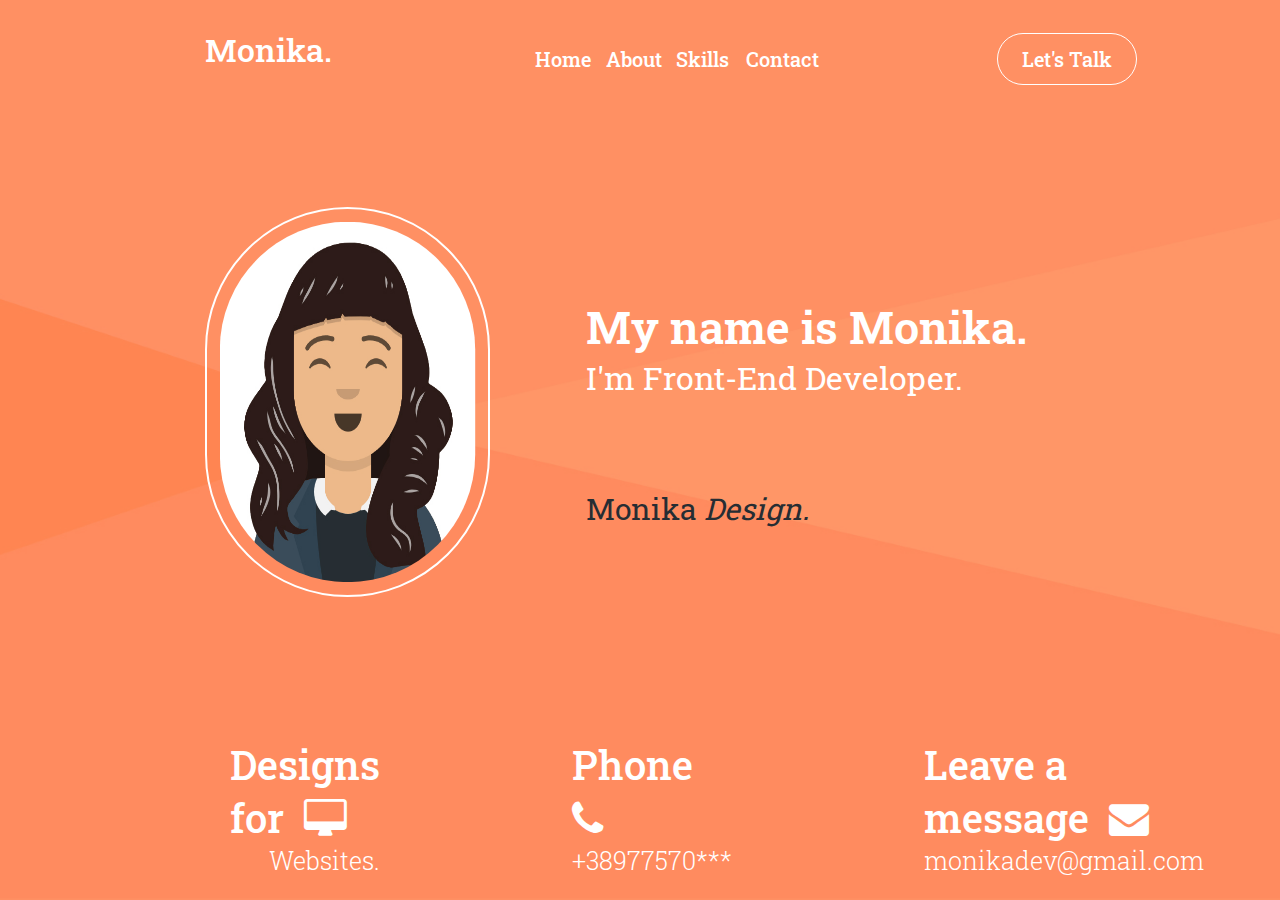
<file: html/index.html>
<!DOCTYPE html>
<html lang="en">
<head>
    <meta charset="UTF-8">
    <meta name="viewport" content="width=device-width, initial-scale=1.0">
    <title>Domasna rabota po predmetot ONVD</title>
    <link rel="stylesheet" href="../css/main.css">

    <link rel="preconnect" href="https://fonts.googleapis.com">
<link rel="preconnect" href="https://fonts.gstatic.com" crossorigin>
<link href="https://fonts.googleapis.com/css2?family=Open+Sans:ital,wght@0,300;0,800;1,300&family=Roboto+Slab:wght@100;200;300;400;500;600;700;800;900&display=swap" rel="stylesheet">

<link rel="stylesheet" href="https://cdnjs.cloudflare.com/ajax/libs/font-awesome/4.7.0/css/font-awesome.min.css">
</head>
<body>

    <div class="container">
        <div class="nav-bar">
            <div class="item name">
                <h1>Monika.</h1>
            </div>

            <div class="item nav">
                <ul>
                    <li><a href="index.html" class="list">Home</a></li>
                    <li><a href="about.html" class="list">About</a></li>
                    <li><a href="skills.html" class="list">Skills</a></li>
                    <li><a href="contact.html" class="list">Contact</a></li>
                </ul>
            </div>

            <div class="item btn">
                <a href="about.html">Let's Talk</a>
            </div>
        </div>

        <div class="mid">
            <div class="item left">
                <img src="../images/profile.jpg" alt="">
            </div>
            <div class="item right">
                <h1>My name is Monika.</h1>
                <h1>I'm Front-End Developer.</h1>
                <h2>Monika <span>Design.</span></h2>
            </div>
        </div>

        <div class="footer">
            <div class="item left">
                <h2>Designs for &nbsp;<i class="fa fa-desktop"></i></h2>
                <h2>Websites.</h2>
            </div>
            <div class="item center">
                <h2>Phone &nbsp<i class="fa fa-phone"></i></h2>
                <h2>+38977570***</h2>
            </div>
            <div class="item end">
                <h2>Leave a message &nbsp;<i class="fa fa-envelope"></i></i></h2>
                <h2>monikadev@gmail.com</h2>
            </div>
        </div>
    </div>
    
</body>
</html>
</file>
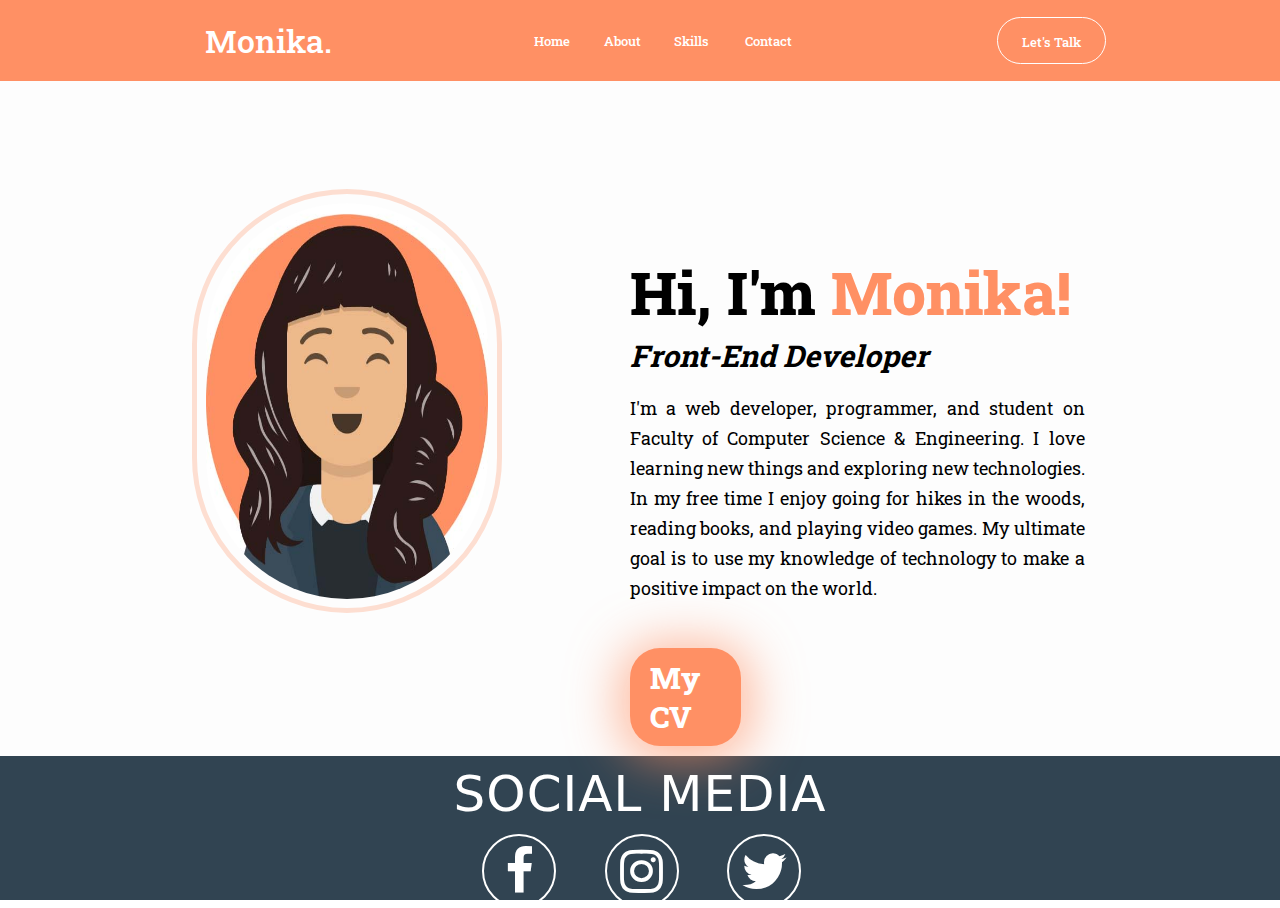
<file: html/about.html>
<!DOCTYPE html>
<html lang="en">
<head>
    <meta charset="UTF-8">
    <meta name="viewport" content="width=device-width, initial-scale=1.0">
    <title>Domasna rabota po predmetot ONVD</title>
    <link rel="stylesheet" href="../css/about.css">

    <link rel="preconnect" href="https://fonts.googleapis.com">
<link rel="preconnect" href="https://fonts.gstatic.com" crossorigin>
<link href="https://fonts.googleapis.com/css2?family=Open+Sans:ital,wght@0,300;0,800;1,300&family=Roboto+Slab:wght@100;200;300;400;500;600;700;800;900&display=swap" rel="stylesheet">

<link rel="stylesheet" href="https://cdnjs.cloudflare.com/ajax/libs/font-awesome/4.7.0/css/font-awesome.min.css">
</head>
<body>

    <div class="container">
        <div class="nav-bar">
            <div class="item name">
                <h1>Monika.</h1>
            </div>

            <div class="item nav">
                <ul>
                    <li><a href="index.html" class="list">Home</a></li>
                    <li><a href="about.html" class="list">About</a></li>
                    <li><a href="skills.html" class="list">Skills</a></li>
                    <li><a href="contact.html" class="list">Contact</a></li>
                </ul>
            </div>

            <div class="item btn">
                <a href="">Let's Talk</a>
            </div>
        </div>

        <div class="mid">
            <div class="item left">
                <img src="../images/profile1.jpg" alt="">
            </div>
            <div class="item right">
                <div class="group">
                    <h1>Hi, I'm <span>Monika!</span></h1>
                    <h2>Front-End Developer</h2>
                    <p>I'm a web developer, programmer, and student on Faculty of Computer Science & Engineering. I love learning new things and exploring new technologies. In my free time I enjoy going for hikes in the woods, reading books, and playing video games. My ultimate goal is to use my knowledge of technology to make a positive impact on the world.</p>
                    <div class="cv">
                        <a href="">My CV</a>
                        </div>
                </div>
            </div>
        </div>

        <footer>
            <h1>Social Media</h1>
            <ul class="social">
                <li><a href="" class="fa fa-facebook"></a></li>
                <li><a href="" class="fa fa-instagram"></a></li>
                <li><a href="" class="fa fa-twitter"></a></li>
            </ul>
        </footer>
    </div>
    
</body>
</html>
</file>
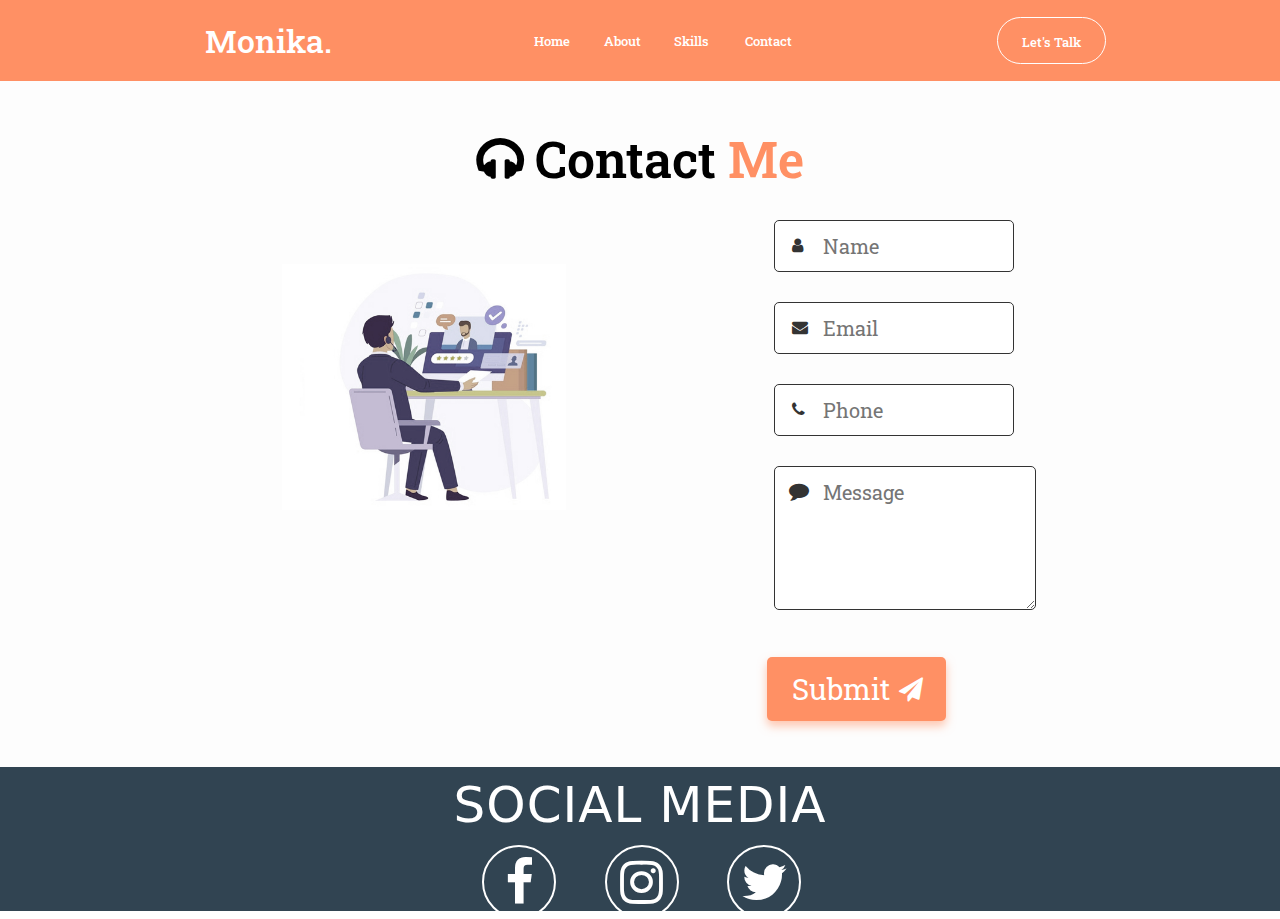
<file: html/contact.html>
<!DOCTYPE html>
<html lang="en">
<head>
    <meta charset="UTF-8">
    <meta name="viewport" content="width=device-width, initial-scale=1.0">
    <title>Domasna rabota po predmetot ONVD</title>
    <link rel="stylesheet" href="../css/contact.css">

    <link rel="preconnect" href="https://fonts.googleapis.com">
<link rel="preconnect" href="https://fonts.gstatic.com" crossorigin>
<link href="https://fonts.googleapis.com/css2?family=Open+Sans:ital,wght@0,300;0,800;1,300&family=Roboto+Slab:wght@100;200;300;400;500;600;700;800;900&display=swap" rel="stylesheet">

<link rel="stylesheet" href="https://cdnjs.cloudflare.com/ajax/libs/font-awesome/4.7.0/css/font-awesome.min.css">
</head>
<body>

    <div class="container">
        <div class="nav-bar">
            <div class="item name">
                <h1>Monika.</h1>
            </div>

            <div class="item nav">
                <ul>
                    <li><a href="index.html" class="list">Home</a></li>
                    <li><a href="about.html" class="list">About</a></li>
                    <li><a href="skills.html" class="list">Skills</a></li>
                    <li><a href="contact.html" class="list">Contact</a></li>
                </ul>
            </div>

            <div class="item btn">
                <a href="">Let's Talk</a>
            </div>
        </div>

        <div class="title">
            <h1><i class="fa fa-headphones"></i> Contact <span>Me</span></h1>
        </div>

        <div class="mid">
            <div class="item left">
                
            </div>
            <div class="item right">
                <form id="contact-form">
                    <div class="form-group">
                      <div class="field">
                        <input type="text" name="name" placeholder="Name" required>
                        <i class='fa fa-user'></i>
                      </div>
                      <div class="field">
                        <input type="text" name="email" placeholder="Email" required>
                        <i class='fa fa-envelope'></i>
                      </div>
                      <div class="field">
                        <input type="text" name="phone" placeholder="Phone">
                        <i class='fa fa-phone'></i>
                      </div>
                      <div class="message">
                      <textarea placeholder="Message" name="message" required></textarea>
                      <i class="fa fa-comment"></i>
                      </div>
                      </div>
                    <div class="button-area">
                      <button type="submit">
                        Submit <i class="fa fa-paper-plane"></i></button>
                    </div>
                  </form>
            </div>
        </div>
        

        <footer>
            <h1>Social Media</h1>
            <ul class="social">
                <li><a href="" class="fa fa-facebook"></a></li>
                <li><a href="" class="fa fa-instagram"></a></li>
                <li><a href="" class="fa fa-twitter"></a></li>
            </ul>
        </footer>
    </div>
    
</body>
</html>
</file>
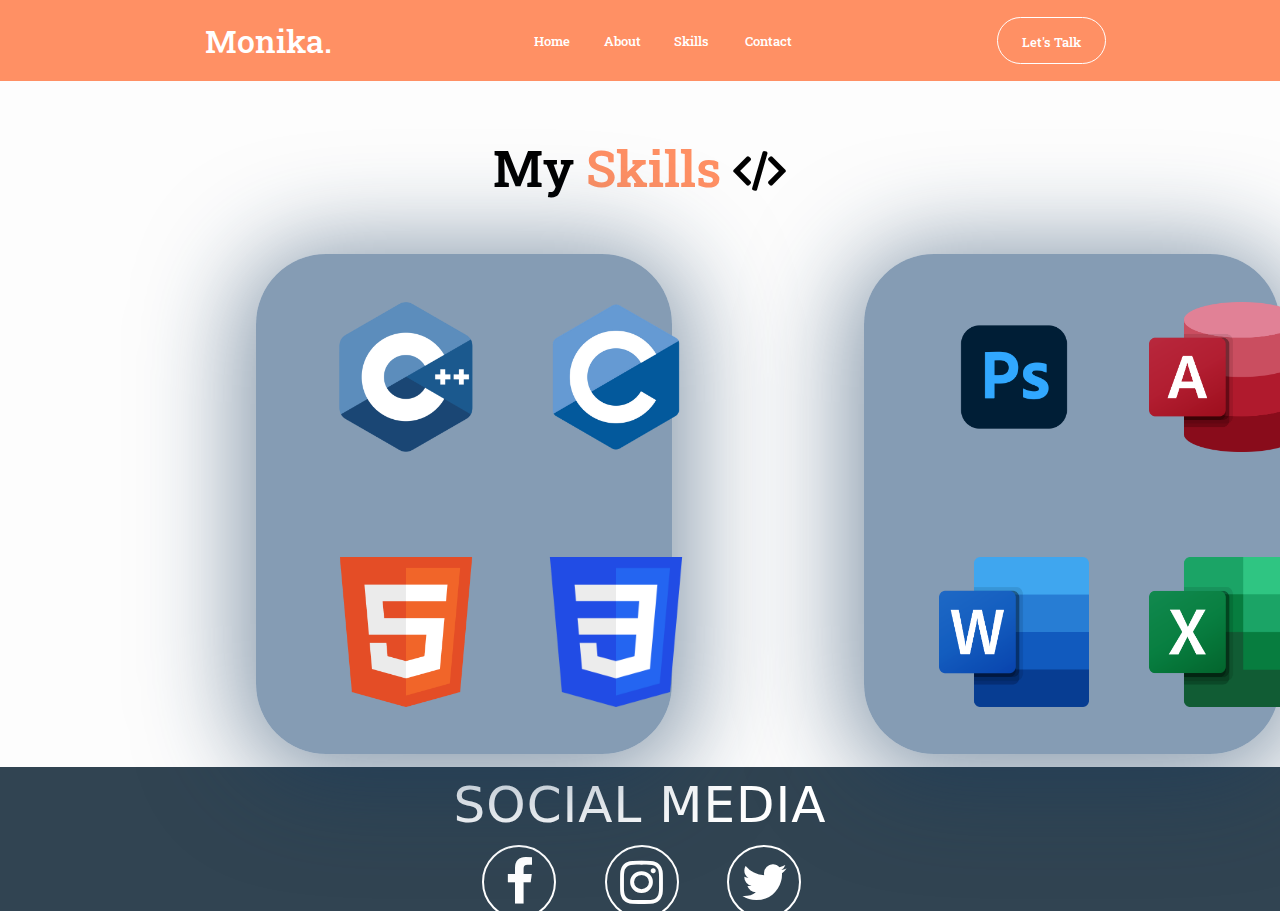
<file: html/skills.html>
<!DOCTYPE html>
<html lang="en">
<head>
    <meta charset="UTF-8">
    <meta name="viewport" content="width=device-width, initial-scale=1.0">
    <title>Domasna rabota po predmetot ONVD</title>
    <link rel="stylesheet" href="../css/skills.css">

    <link rel="preconnect" href="https://fonts.googleapis.com">
<link rel="preconnect" href="https://fonts.gstatic.com" crossorigin>
<link href="https://fonts.googleapis.com/css2?family=Open+Sans:ital,wght@0,300;0,800;1,300&family=Roboto+Slab:wght@100;200;300;400;500;600;700;800;900&display=swap" rel="stylesheet">

<link rel="stylesheet" href="https://cdnjs.cloudflare.com/ajax/libs/font-awesome/4.7.0/css/font-awesome.min.css">
</head>
<body>

    <div class="container">
        <div class="nav-bar">
            <div class="item name">
                <h1>Monika.</h1>
            </div>

            <div class="item nav">
                <ul>
                    <li><a href="index.html" class="list">Home</a></li>
                    <li><a href="about.html" class="list">About</a></li>
                    <li><a href="skills.html" class="list">Skills</a></li>
                    <li><a href="contact.html" class="list">Contact</a></li>
                </ul>
            </div>

            <div class="item btn">
                <a href="">Let's Talk</a>
            </div>
        </div>

        <div class="title">
            <h1>My <span>Skills</span> <i class="fa fa-code"></i></h1>
        </div>

        <div class="mid">
            <div class="item left">
                <div class="box"><img src="../images/c (1).png" alt=""></div>   
                <div class="box"><img src="../images/c.png" alt=""></div>
                <div class="box"><img src="../images/html5.png" alt=""></div>
                <div class="box"><img src="../images/css.png" alt=""></div>
            </div>

            <div class="item right">
                    <div class="box"><img src="../images/photoshop.png" alt=""></div>  
                    <div class="box"><img src="../images/access.png"  class="access"></div>
                    <div class="box"><img src="../images/word.png" class="word"></div>
                    <div class="box"><img src="../images/excell.png" class="excell"></div>
            </div>
        </div>

        <footer>
            <h1>Social Media</h1>
            <ul class="social">
                <li><a href="" class="fa fa-facebook"></a></li>
                <li><a href="" class="fa fa-instagram"></a></li>
                <li><a href="" class="fa fa-twitter"></a></li>
            </ul>
        </footer>
    </div>
    
</body>
</html>
</file>
<file: css/main.css>
*{
    margin: 0;
    padding: 0;
    font-family: 'Open Sans', sans-serif;
    font-family: 'Roboto Slab', serif;
}

.container{
    width: 100%;
    height: 100vh;
    background: url("../images/Untitled-1.jpg")no-repeat;
    background-size: cover;
}


.nav-bar{
    display: flex;
    width: 100%;
    height: 10vh;
    align-items: center;
    margin-bottom: 13vh;
}

.item{
    color: white;
}

.item:first-of-type{
    margin-left: 16vw;
}

.item:nth-of-type(2),.item:last-of-type{
    margin-left: 15vw;
}

.item.name h1{
    margin-top: 1vh;
    font-size: 2.5vw;
    font-weight: 500;
}

.item.nav ul{
    margin-top: 1vh;
   display: flex;
}

.item.nav ul li{
    flex-grow: 1;
    width: 5vw;
    list-style: none;
    margin-top: 2vh;
    margin-left: .5vw;
    
}

.item.nav ul li a{
    text-decoration: none;
    color: white;
    font-size: 20px;
    font-weight: 500;
}

.item.btn{
    width: auto;
    margin-top: 3vh;
    border-radius: 10vw;
    border: 1px solid white;
    padding: 12px 24px 12px 24px;
}

.item.btn a{
  color: white;
  text-decoration: none;
    font-size: 20px;
    font-weight: 500;
}

.item.btn a:hover{
    color: #FF9064;
    transition-duration: .5s;
}

.item.btn:hover{
    color: #FF9064;
    background-color: white;
    transition-duration: .5s;
}

.item.nav ul li a{
    display: inline-block;
    padding: 15px 5px;
    position: relative;
  }
 .item.nav ul li a:after {    
    background: none repeat scroll 0 0 transparent;
    bottom: 0;
    content: "";
    display: block;
    height: 3px;
    left: 50%;
    position: absolute;
    background: #fff;
    transition: width 0.5s ease 0s, left 0.5s ease 0s;
    width: 0;
  }
 .item.nav ul li a:hover:after { 
    width: 100%; 
    left: 0; 
  }

  .mid{
    display: flex;
    width: 100%;
    height: 50vh;
  }

  .item.left img{
    width: 20vw;
    height: 40vh;
    border-radius: 100vw;
    border: .2vw solid white;
    padding: 1vw;
  }

  .item.right{
    margin-left: 7.5vw;
    margin-top: 10vh;
    display: flex;
    flex-direction: column;
    width: 40vw;
  }

  .item.right > h1{
    font-size: 3.5vw;
    font-weight: 600;
  }

  .item.right > h1:last-of-type{
    font-size: 2.5vw;
    font-weight: 400;
    margin-bottom: 10vh;
  }

  .item.right h2{
    font-size: 30px;
    font-weight: 400;
    color: #262D33;
  }
  span{
    font-style: italic;
  }

  .footer{
    display: flex;
    margin-top: 9vh;
    width: 90%;
    margin-left: 2vw;
  }

  .footer .item h2:first-of-type{
    font-size: 40px;
    font-weight: 500;
  }

 .fa{
    font-weight: 100;
 }

 .footer .item h2:last-of-type{
    font-size: 25px;
    text-align: end;
    font-weight: 300;
 }
</file>
<file: css/about.css>
*{
    margin: 0;
    padding: 0;
    font-family: 'Open Sans', sans-serif;
    font-family: 'Roboto Slab', serif;
}

.container{
    width: 100%;
    height: 100vh;
    background-color: rgb(253, 253, 253);
}


.nav-bar{
    background-color:#FF9064;
    display: flex;
    width: 100%;
    height: 9vh;
    align-items: center;
    margin-bottom: 12vh;
}

.nav-bar .item{
    color: white;
}

.nav-bar .item:first-of-type{
    margin-left: 16vw;
}

.nav-bar .item:nth-of-type(2),.item:last-of-type{
    margin-left: 15vw;
}

.nav-bar .item.name h1{
    font-size: 2.5vw;
    font-weight: 500;
}

.nav-bar .item.nav ul{
   display: flex;
}

.nav-bar .item.nav ul li{
    flex-grow: 1;
    width: 5vw;
    list-style: none;
    margin-left: .5vw;
    
}

.nav-bar .item.nav ul li a{
    text-decoration: none;
    color: white;
    font-size: 1vw;
    font-weight: 500;
}

.nav-bar .item.btn{
    width: auto;
    border-radius: 10vw;
    border: 0.052vw solid white;
    padding: 12px 24px 12px 24px;
}

.nav-bar .item.btn a{
    text-decoration: none;
    color: white;
    font-size: 1vw;
    font-weight: 500;
}

.nav-bar .item.btn a:hover{
    color: #FF9064;
    transition-duration: .5s;
}

.nav-bar .item.btn:hover{
    color: #FF9064;
    background-color: white;
    transition-duration: .5s;
}

.nav-bar .item.nav ul li a{
    display: inline-block;
    padding: 0.78vw 0.26vw;
    position: relative;
  }
 .nav-bar .item.nav ul li a:after {    
    background: none repeat scroll 0 0 transparent;
    bottom: 0;
    content: "";
    display: block;
    height: 3px;
    left: 50%;
    position: absolute;
    background: #fff;
    transition: width 0.5s ease 0s, left 0.5s ease 0s;
    width: 0;
  }
 .nav-bar .item.nav ul li a:hover:after { 
    width: 100%; 
    left: 0; 
  }

  .mid{
    display: flex;
    width: 100%;
    height: 60vh;
    margin-bottom: 3vh;

  }

  .mid .item.left{
    margin-left: 15vw;
  }

  .mid .item.left img{
    width: 22vw;
    height: 44vh;
    border-radius: 100vw;
    border: 5px solid #ff906448;
    padding: .7vw;  
  }

  .mid .item.right{
    margin-top: 7vh;
    margin-left: 10vw;
  }

  .mid .item.right h1{
    font-size: 60px;
    font-weight: 800;
    margin-bottom: .5vh;
  }

  .mid .item.right h1 > span{
    color: #FF9064;
  }

  .mid .item.right h2{
    font-size: 30px;
    font-style: italic;
    margin-bottom: 2vh;
}


.mid .item.right p{
    width: 70%;
    font-size: 18px;
    line-height: 30px;
    text-align: justify;
    margin-bottom: 5vh;
}

.mid .item.right .cv{
    display: flex;
    justify-content: center;
    width: 11%;
    background-color: #ff9064;
    padding: 10px 20px 10px 20px;
    border-radius: 30px;
    font-size: 30px;
    box-shadow: 0px 5px 50px 10px #ff9064a1;
}

.mid .item.right .cv a{
    color: white;
    font-size: 30px;
    font-weight: 800;
    text-decoration: none;  
}

footer{
    display: flex;
    flex-direction: column;
    align-items: center;
    width: 100%;
    height: 16vh;
    background-color: #314452;
    
}

footer h1{
    color: white;
    margin-top: 1vh;
    margin-bottom: 1.2vh;
    text-transform: uppercase;
    font-family: system-ui, -apple-system, BlinkMacSystemFont, 'Segoe UI', Roboto, Oxygen, Ubuntu, Cantarell, 'Open Sans', 'Helvetica Neue', sans-serif;
    font-weight: 500;
    font-size: 50px;
    letter-spacing: 1px;
}

.social{
    display: flex;
}

.social li{
    border-radius: 50px;
    list-style: none;
    margin-right: 4vw;
    width: 71px;
    height: 71px;
}

.social li:first-of-type{
    margin-left: 4vw;
}

.social li a{
    width: 50px;
    border: 2px solid white;
    padding: 10px;
    border-radius: 60px;
    font-size: 50px ;
    text-decoration: none;
    color: white;
    text-align: center;
}

.social li a:hover{
    color: #314452;
    transition-duration: .6s;
}

.social li:hover{
    background-color: white;
    transition-duration: .6s;
}
</file>
<file: css/contact.css>
*{
    margin: 0;
    padding: 0;
    font-family: 'Open Sans', sans-serif;
    font-family: 'Roboto Slab', serif;
}

.container{
    width: 100%;
    height: 100vh;
    background-color: rgb(253, 253, 253);
}


.nav-bar{
    background-color:#FF9064;
    display: flex;
    width: 100%;
    height: 9vh;
    align-items: center;
    margin-bottom: 5vh;
}

.nav-bar .item{
    color: white;
}

.nav-bar .item:first-of-type{
    margin-left: 16vw;
}

.nav-bar .item:nth-of-type(2),.item:last-of-type{
    margin-left: 15vw;
}

.nav-bar .item.name h1{
    font-size: 2.5vw;
    font-weight: 500;
}

.nav-bar .item.nav ul{
   display: flex;
}

.nav-bar .item.nav ul li{
    flex-grow: 1;
    width: 5vw;
    list-style: none;
    margin-left: .5vw;
    
}

.nav-bar .item.nav ul li a{
    text-decoration: none;
    color: white;
    font-size: 1vw;
    font-weight: 500;
}

.nav-bar .item.btn{
    width: auto;
    border-radius: 10vw;
    border: 0.052vw solid white;
    padding: 12px 24px 12px 24px;
}

.nav-bar .item.btn a{
    text-decoration: none;
    color: white;
    font-size: 1vw;
    font-weight: 500;
}

.nav-bar .item.btn a:hover{
    color: #FF9064;
    transition-duration: .5s;
}

.nav-bar .item.btn:hover{
    color: #FF9064;
    background-color: white;
    transition-duration: .5s;
}

.nav-bar .item.nav ul li a{
    display: inline-block;
    padding: 0.78vw 0.26vw;
    position: relative;
  }
 .nav-bar .item.nav ul li a:after {    
    background: none repeat scroll 0 0 transparent;
    bottom: 0;
    content: "";
    display: block;
    height: 3px;
    left: 50%;
    position: absolute;
    background: #fff;
    transition: width 0.5s ease 0s, left 0.5s ease 0s;
    width: 0;
  }
 .nav-bar .item.nav ul li a:hover:after { 
    width: 100%; 
    left: 0; 
  }

  .mid{
    display: flex;
    width: 100%;
    height: 60vh;
    
  }
 

footer{
    display: flex;
    flex-direction: column;
    align-items: center;
    width: 100%;
    height: 16vh;
    background-color: #314452;
    
}

footer h1{
    color: white;
    margin-top: 1vh;
    margin-bottom: 1.2vh;
    text-transform: uppercase;
    font-family: system-ui, -apple-system, BlinkMacSystemFont, 'Segoe UI', Roboto, Oxygen, Ubuntu, Cantarell, 'Open Sans', 'Helvetica Neue', sans-serif;
    font-weight: 500;
    font-size: 50px;
    letter-spacing: 1px;
}

.social{
    display: flex;
}

.social li{
    border-radius: 50px;
    list-style: none;
    margin-right: 4vw;
    width: 71px;
    height: 71px;
}

.social li:first-of-type{
    margin-left: 4vw;
}

.social li a{
    width: 50px;
    border: 2px solid white;
    padding: 10px;
    border-radius: 60px;
    font-size: 50px ;
    text-decoration: none;
    color: white;
    text-align: center;
}

.social li a:hover{
    color: #314452;
    transition-duration: .6s;
}

.social li:hover{
    background-color: white;
    transition-duration: .6s;
}

.title{
    display: flex;
    justify-content: center;
    
}

.title h1{
    font-size: 50px;
    font-weight: 600;
}

.title span{
    color: #FF9064;
}

.title i{
    font-weight: 900;
    font-size: 50px;
}

.mid{
    width: 60%;
    height: 60vh;
    border-radius: 50px;
    margin-left: 18vw;
    margin-bottom: 3.9vh;
}

.mid .item.left{
    background: url("../images//contact.jpg")no-repeat;
    width: 500px;
    height: 500px;
    background-size: contain;
    background-position: 4vw 8vh;
}

.mid .item.left img{
    width: 500px;
    height: 300px;
}

.mid .item.right{
    display: flex;
    flex-direction: column;
    align-items: center;
    justify-content: center;
}

form .form-group {
    display: flex;
    flex-direction: column;
    justify-content: center;
  }
  .form-group .field {
    height: 50px;
    display: flex;
    position: relative;
    margin: 1rem;
    width: 100%;
  }
  form i {
    position: absolute;
    top: 50%;
    left: 18px;
    color: rgb(51, 51, 51);
    font-size: 17px;
    transform: translateY(-50%);
  }
  form .field input,
  form .message textarea {
    width: 80%;
    height: 100%;
    padding: 0 16px 0 48px;
    font-size: 20px;
    border-radius: 5px;
    border: 1px solid rgb(51, 51, 51);
  }
  
  .field input:focus,
  .message textarea:focus {
    padding-left: 47px;
    border: 2px solid ;
  }
  .field input:focus ~ i,
  .message textarea:focus ~ i {
    color: #FF9064;
  }
  form .message {
    position: relative;
    margin: 1rem;
    width: 100%;
  }
  form .message i {
    top: 25px;
    font-size: 20px;
    left: 15px;
  }
  form .message textarea {
    min-height: 130px;
    max-height: 230px;
    max-width: 80%;
    min-width: 80%;
    padding: 12px 20px 0 48px;
  }
  
  .button-area button {
    margin-top: 3vh;
    margin-left: .7vw;
    color: #fff;
    border: none;
    outline: none;
    font-size: 1.8rem;
    cursor: pointer;
    border-radius: 5px;
    padding: 13px 25px;
    background: #FF9064;
    box-shadow: 0px 5px 10px #ff906484;
    transition: 0.3s ease;
  }
  
  .button-area button i {
    position: relative;
    top: 10px;
    left: 2px;
    font-size: 1.5rem;
    transition: 0.3s;
    color: #fff;
  }
  
  .contact .about-me{
    padding-top: 50px;
    margin-bottom: 6vh;
  }
</file>
<file: css/skills.css>
*{
    margin: 0;
    padding: 0;
    font-family: 'Open Sans', sans-serif;
    font-family: 'Roboto Slab', serif;
}

.container{
    width: 100%;
    height: 100vh;
    background-color: rgb(253, 253, 253);
}


.nav-bar{
    background-color:#FF9064;
    display: flex;
    width: 100%;
    height: 9vh;
    align-items: center;
    margin-bottom: 6vh;
    
}

.nav-bar .item{
    color: white;
}

.nav-bar .item:first-of-type{
    margin-left: 16vw;
}

.nav-bar .item:nth-of-type(2),.item:last-of-type{
    margin-left: 15vw;
}

.nav-bar .item.name h1{
    font-size: 2.5vw;
    font-weight: 500;
}

.nav-bar .item.nav ul{
   display: flex;
}

.nav-bar .item.nav ul li{
    flex-grow: 1;
    width: 5vw;
    list-style: none;
    margin-left: .5vw;
    
}

.nav-bar .item.nav ul li a{
    text-decoration: none;
    color: white;
    font-size: 1vw;
    font-weight: 500;
}

.nav-bar .item.btn{
    width: auto;
    border-radius: 10vw;
    border: 0.052vw solid white;
    padding: 12px 24px 12px 24px;
}

.nav-bar .item.btn a{
    text-decoration: none;
    color: white;
    font-size: 1vw;
    font-weight: 500;
}

.nav-bar .item.btn a:hover{
    color: #FF9064;
    transition-duration: .5s;
}

.nav-bar .item.btn:hover{
    color: #FF9064;
    background-color: white;
    transition-duration: .5s;
}

.nav-bar .item.nav ul li a{
    display: inline-block;
    padding: 0.78vw 0.26vw;
    position: relative;
  }
 .nav-bar .item.nav ul li a:after {    
    background: none repeat scroll 0 0 transparent;
    bottom: 0;
    content: "";
    display: block;
    height: 3px;
    left: 50%;
    position: absolute;
    background: #fff;
    transition: width 0.5s ease 0s, left 0.5s ease 0s;
    width: 0;
  }
 .nav-bar .item.nav ul li a:hover:after { 
    width: 100%; 
    left: 0; 
  }



footer{
    display: flex;
    flex-direction: column;
    align-items: center;
    width: 100%;
    height: 16vh;
    background-color: #314452;
    
}

footer h1{
    color: white;
    margin-top: 1vh;
    margin-bottom: 1.2vh;
    text-transform: uppercase;
    font-family: system-ui, -apple-system, BlinkMacSystemFont, 'Segoe UI', Roboto, Oxygen, Ubuntu, Cantarell, 'Open Sans', 'Helvetica Neue', sans-serif;
    font-weight: 500;
    font-size: 50px;
    letter-spacing: 1px;
}

.social{
    display: flex;
}

.social li{
    border-radius: 50px;
    list-style: none;
    margin-right: 4vw;
    width: 71px;
    height: 71px;
}

.social li:first-of-type{
    margin-left: 4vw;
}

.social li a{
    width: 50px;
    border: 2px solid white;
    padding: 10px;
    border-radius: 60px;
    font-size: 50px ;
    text-decoration: none;
    color: white;
    text-align: center;
}

.social li a:hover{
    color: #314452;
    transition-duration: .6s;
}

.social li:hover{
    background-color: white;
    transition-duration: .6s;
}

.mid{
    display: flex;
    width: 100%;
    height: 60vh;
}

.mid .item.left{
    margin-top: 3vh;
    margin-left: 20vw;
}

.mid .item.right{
    margin-top: 3vh;
}

.mid .item.left{
    border-radius: 70px;
    width:500px;
    height:500px;
    background-color:#1a467487;
    backdrop-filter: blur();
    display:grid;
    grid-template-columns: 200px 150px;
    grid-row: auto auto;
    grid-column-gap: 10px;
    grid-row-gap: 10px;
    box-shadow: 0 10px 100px 15px #15385d87;
}

.mid .item.right{
    border-radius: 70px;
    width:500px;
    height:500px;
    background-color:#1a467487;
    display:grid;
    grid-template-columns: 200px 150px;
    grid-row: auto auto;
    grid-column-gap: 10px;
    grid-row-gap: 10px;
    box-shadow: 0 10px 100px 15px #15385d87;
}

.box{
    display: flex;
    align-items: center;
}

.mid .item.left img{
    margin-left: 75px;
    width: 150px;
    height: 150px;
}

.mid .item.right img:first-of-type{
    margin-left: 75px;
    width: 150px;
    height: 150px;
}

.title{
    display: flex;
    justify-content: center;
    margin-bottom: 2.9vh;
}

.title h1{
    font-size: 50px;
    font-weight: 600;
}

.title span{
    color: #FF9064;
}

.title i{
    font-weight: 900;
    font-size: 50px;
}
</file>
